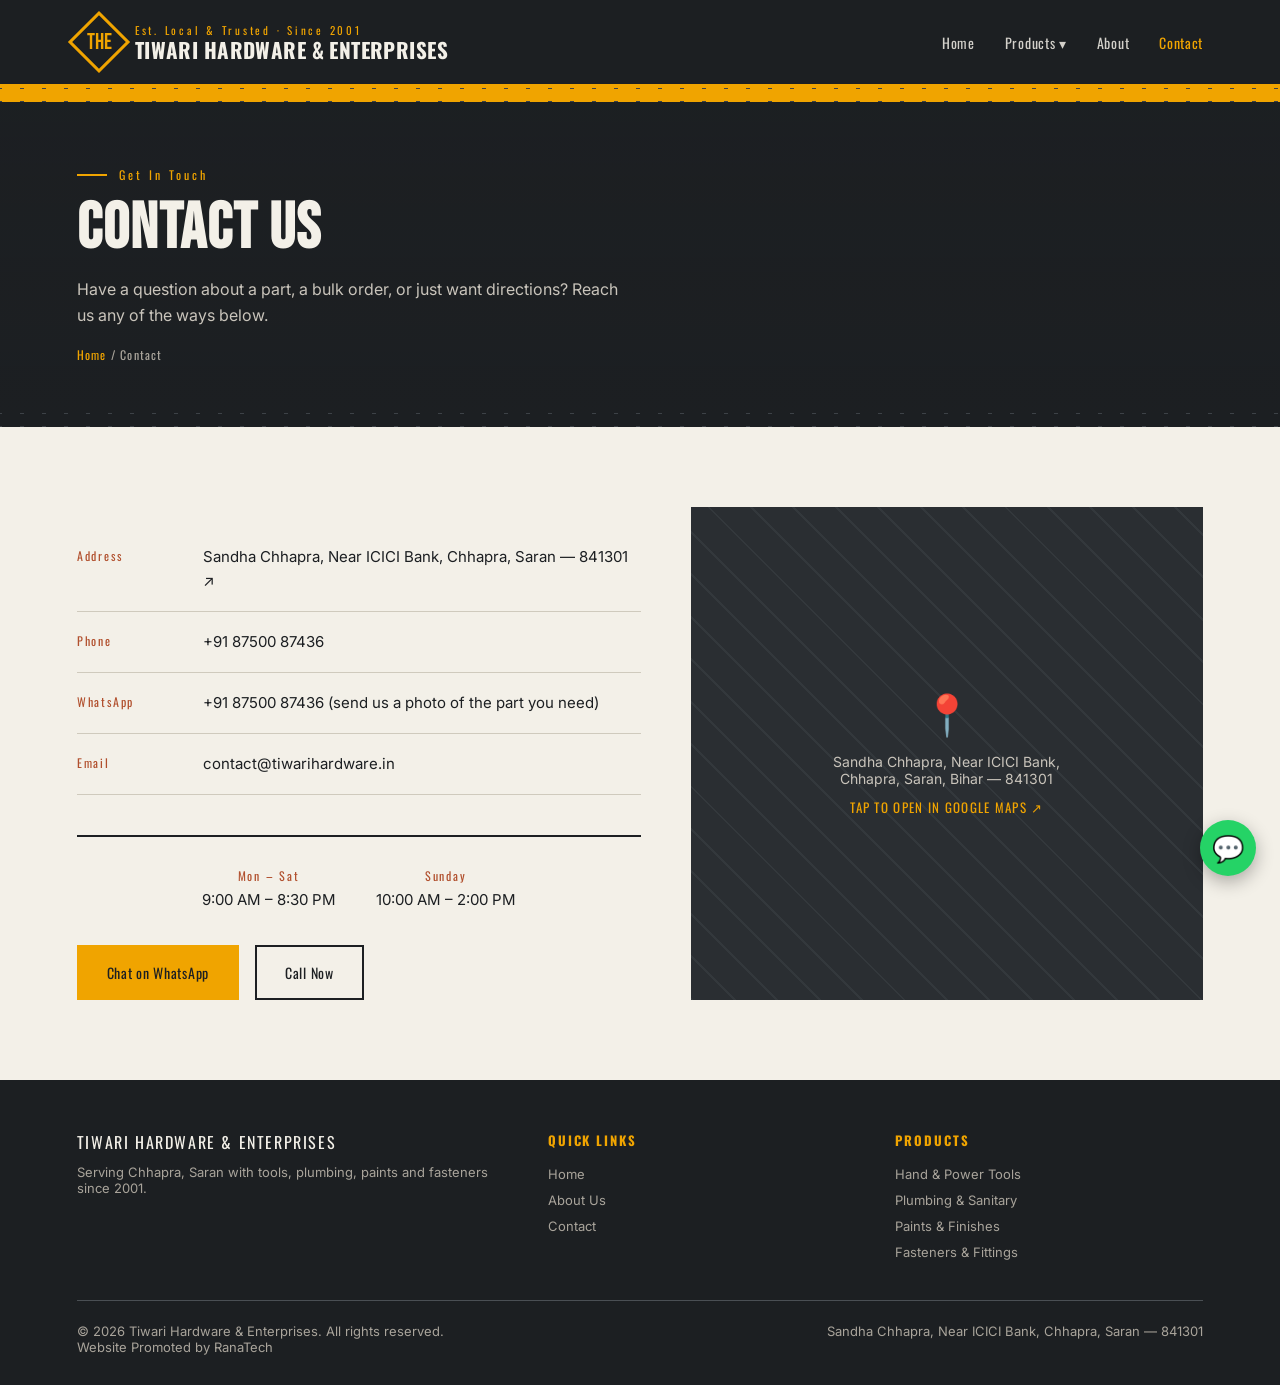
<file: contact.html>
<!DOCTYPE html>
<html lang="en">
<head>
<meta charset="UTF-8">
<meta name="viewport" content="width=device-width, initial-scale=1.0">
<title>Contact Us — Tiwari Hardware & Enterprises</title>
<meta name="description" content="Visit, call or WhatsApp Tiwari Hardware & Enterprises in Sandha Chhapra, Saran, Bihar.">
<link rel="preconnect" href="https://fonts.googleapis.com">
<link href="https://fonts.googleapis.com/css2?family=Bebas+Neue&family=Oswald:wght@400;500;600;700&family=Inter:wght@400;500;600;700&display=swap" rel="stylesheet">
<link rel="stylesheet" href="style.css">
<style>
  .page-hero{
    background-image:
      linear-gradient(180deg, rgba(28,31,34,0.88), rgba(28,31,34,0.97)),
      url('https://images.unsplash.com/photo-1631856954655-966f97d809de?fm=jpg&q=80&w=1800&auto=format&fit=crop');
  }
</style>
</head>
<body>

<header>
  <a href="index.html">
  <div class="brand">
    <div class="brand-mark"><span>THE</span></div>
    <div class="brand-text">
      <div class="kicker">Est. Local &amp; Trusted · Since 2001</div>
      <h1>Tiwari Hardware &amp; Enterprises</h1>
    </div>
  </div>
    </a>
  <nav id="siteNav">
    <ul>
      <li><a href="index.html">Home</a></li>
      <li class="has-dropdown">
        <a href="#" onclick="return false;">Products ▾</a>
        <ul class="dropdown">
          <li><a href="tools.html">Hand &amp; Power Tools</a></li>
          <li><a href="plumbing.html">Plumbing &amp; Sanitary</a></li>
          <li><a href="paints.html">Paints &amp; Finishes</a></li>
          <li><a href="fasteners.html">Fasteners &amp; Fittings</a></li>
        </ul>
      </li>
      <li><a href="about.html">About</a></li>
      <li class="current"><a href="contact.html">Contact</a></li>
    </ul>
  </nav>
  <button class="nav-toggle" id="navToggle" aria-label="Toggle menu">☰</button>
</header>
<div class="peg-strip"></div>

<section class="page-hero">
  <div class="kicker">Get In Touch</div>
  <h1>Contact Us</h1>
  <p>Have a question about a part, a bulk order, or just want directions? Reach us any of the ways below.</p>
  <div class="breadcrumb"><a href="index.html">Home</a> / Contact</div>
</section>
<div class="peg-strip dark"></div>

<section>
  <div class="visit-grid">
    <div>
      <ul class="info-list">
        <li><span class="label">Address</span><span class="val"><a href="https://maps.app.goo.gl/FRSXS6TFd8zvyrVv5" target="_blank" rel="noopener">Sandha Chhapra, Near ICICI Bank, Chhapra, Saran — 841301 ↗</a></span></li>
        <li><span class="label">Phone</span><span class="val"><a href="tel:+918750087436">+91 87500 87436</a></span></li>
        <li><span class="label">WhatsApp</span><span class="val"><a href="https://wa.me/918750087436" target="_blank" rel="noopener">+91 87500 87436</a> (send us a photo of the part you need)</span></li>
        <li><span class="label">Email</span><span class="val">contact@tiwarihardware.in</span></li>
      </ul>
      <div class="hours-strip">
        <div><div class="day">Mon – Sat</div><div class="time">9:00 AM – 8:30 PM</div></div>
        <div><div class="day">Sunday</div><div class="time">10:00 AM – 2:00 PM</div></div>
      </div>
      <div class="hero-cta">
        <a href="https://wa.me/918750087436" target="_blank" class="btn btn-solid">Chat on WhatsApp</a>
        <a href="tel:+918750087436" class="btn btn-outline dark-border">Call Now</a>
      </div>
    </div>
    <a class="map-box" href="https://maps.app.goo.gl/FRSXS6TFd8zvyrVv5" target="_blank" rel="noopener">
      <div>
        <div class="pin">📍</div>
        <p>Sandha Chhapra, Near ICICI Bank, Chhapra, Saran, Bihar — 841301</p>
        <p style="margin-top:10px; color:var(--amber); font-family:'Oswald',sans-serif; letter-spacing:0.1em; font-size:13px;">TAP TO OPEN IN GOOGLE MAPS ↗</p>
      </div>
    </a>
  </div>
</section>

<footer>
  <div class="footer-grid">
    <div>
      <span class="fbrand">TIWARI HARDWARE &amp; ENTERPRISES</span>
      <p>Serving Chhapra, Saran with tools, plumbing, paints and fasteners since 2001.</p>
    </div>
    <div>
      <h4>QUICK LINKS</h4>
      <ul>
        <li><a href="index.html">Home</a></li>
        <li><a href="about.html">About Us</a></li>
        <li><a href="contact.html">Contact</a></li>
      </ul>
    </div>
    <div>
      <h4>PRODUCTS</h4>
      <ul>
        <li><a href="tools.html">Hand &amp; Power Tools</a></li>
        <li><a href="plumbing.html">Plumbing &amp; Sanitary</a></li>
        <li><a href="paints.html">Paints &amp; Finishes</a></li>
        <li><a href="fasteners.html">Fasteners &amp; Fittings</a></li>
      </ul>
    </div>
  </div>
  <div class="footer-bottom">
    <div>© 2026 Tiwari Hardware &amp; Enterprises. All rights reserved.
    <div> Website Promoted by RanaTech </div>
    </div>
    <div>Sandha Chhapra, Near ICICI Bank, Chhapra, Saran — 841301</div>
  </div>
</footer>

<a class="wa-float" href="https://wa.me/918750087436" target="_blank" aria-label="Chat on WhatsApp">💬</a>

<script>
  const toggle = document.getElementById('navToggle');
  const nav = document.getElementById('siteNav');
  toggle.addEventListener('click', () => nav.classList.toggle('open'));
  document.querySelectorAll('.has-dropdown > a').forEach(a => {
    a.addEventListener('click', (e) => {
      if(window.innerWidth <= 900){
        e.preventDefault();
        a.parentElement.classList.toggle('open-mobile');
      }
    });
  });
</script>

</body>
</html>
</file>
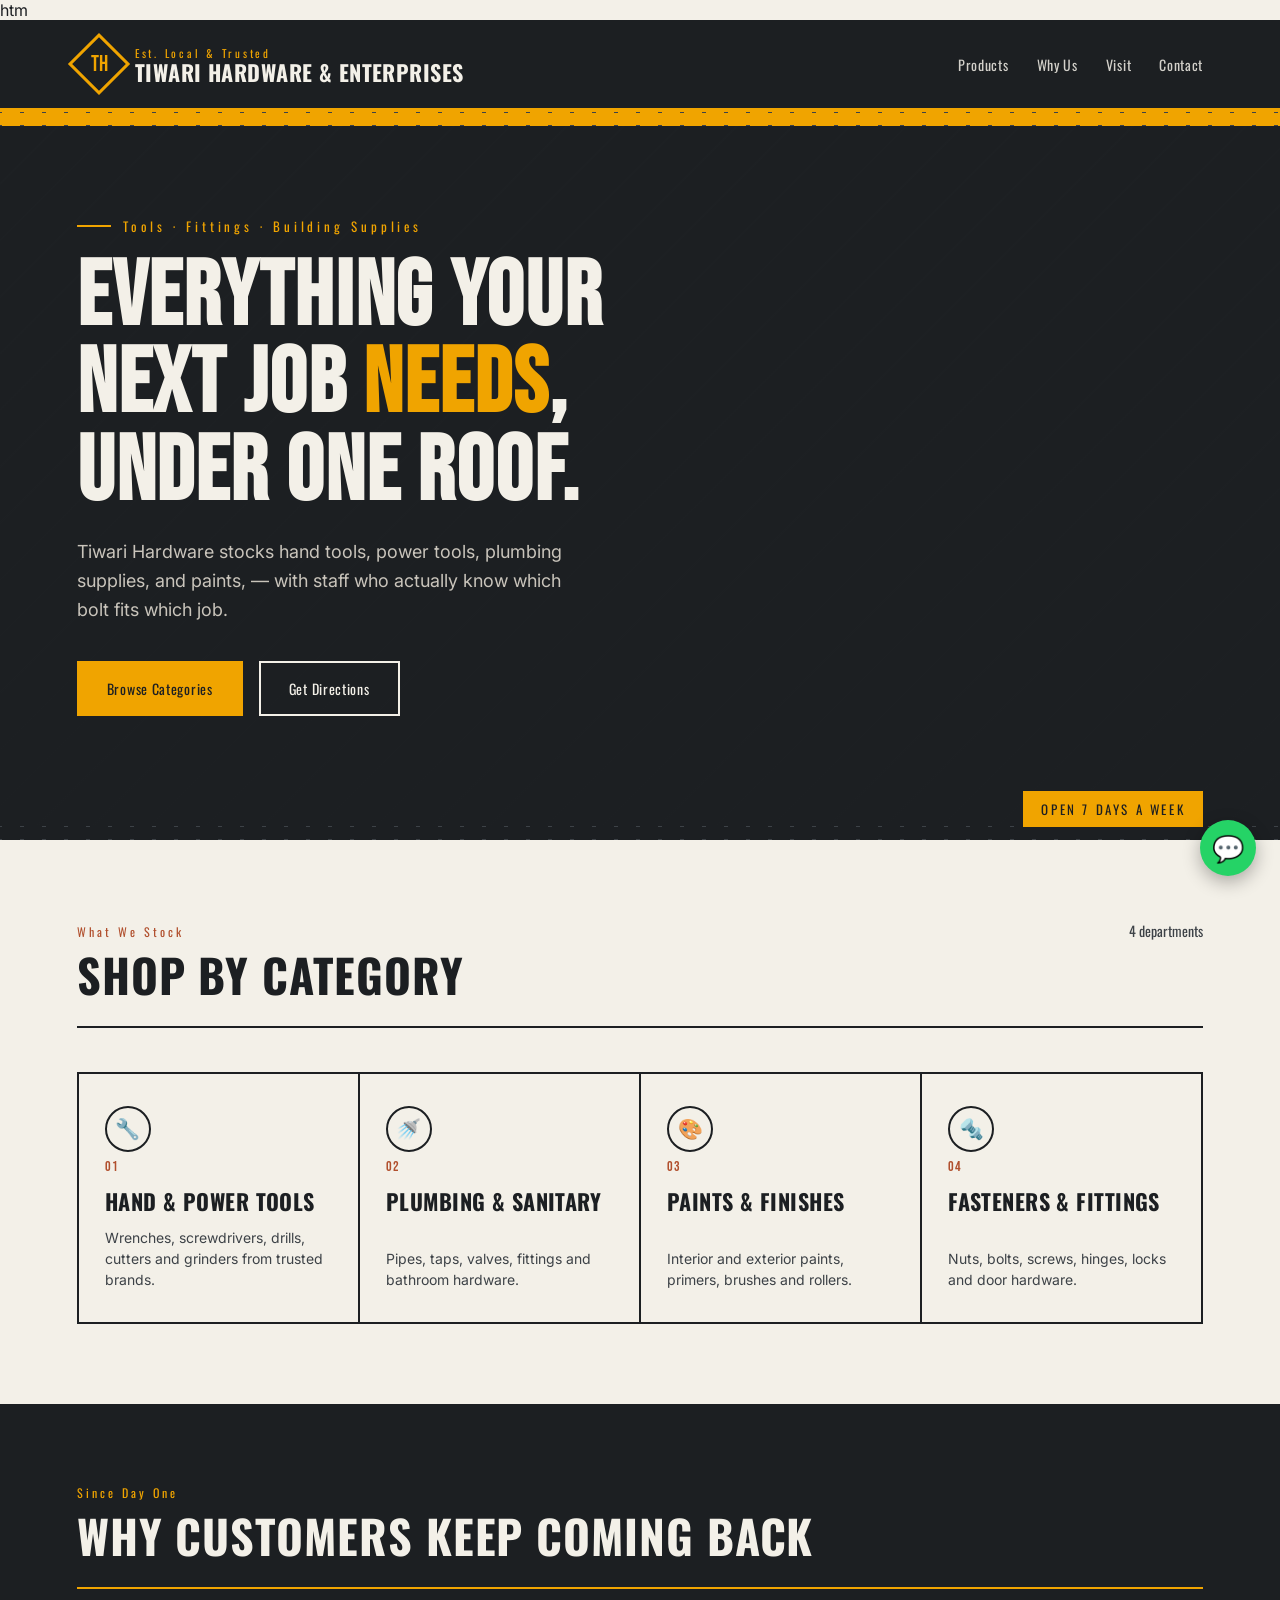
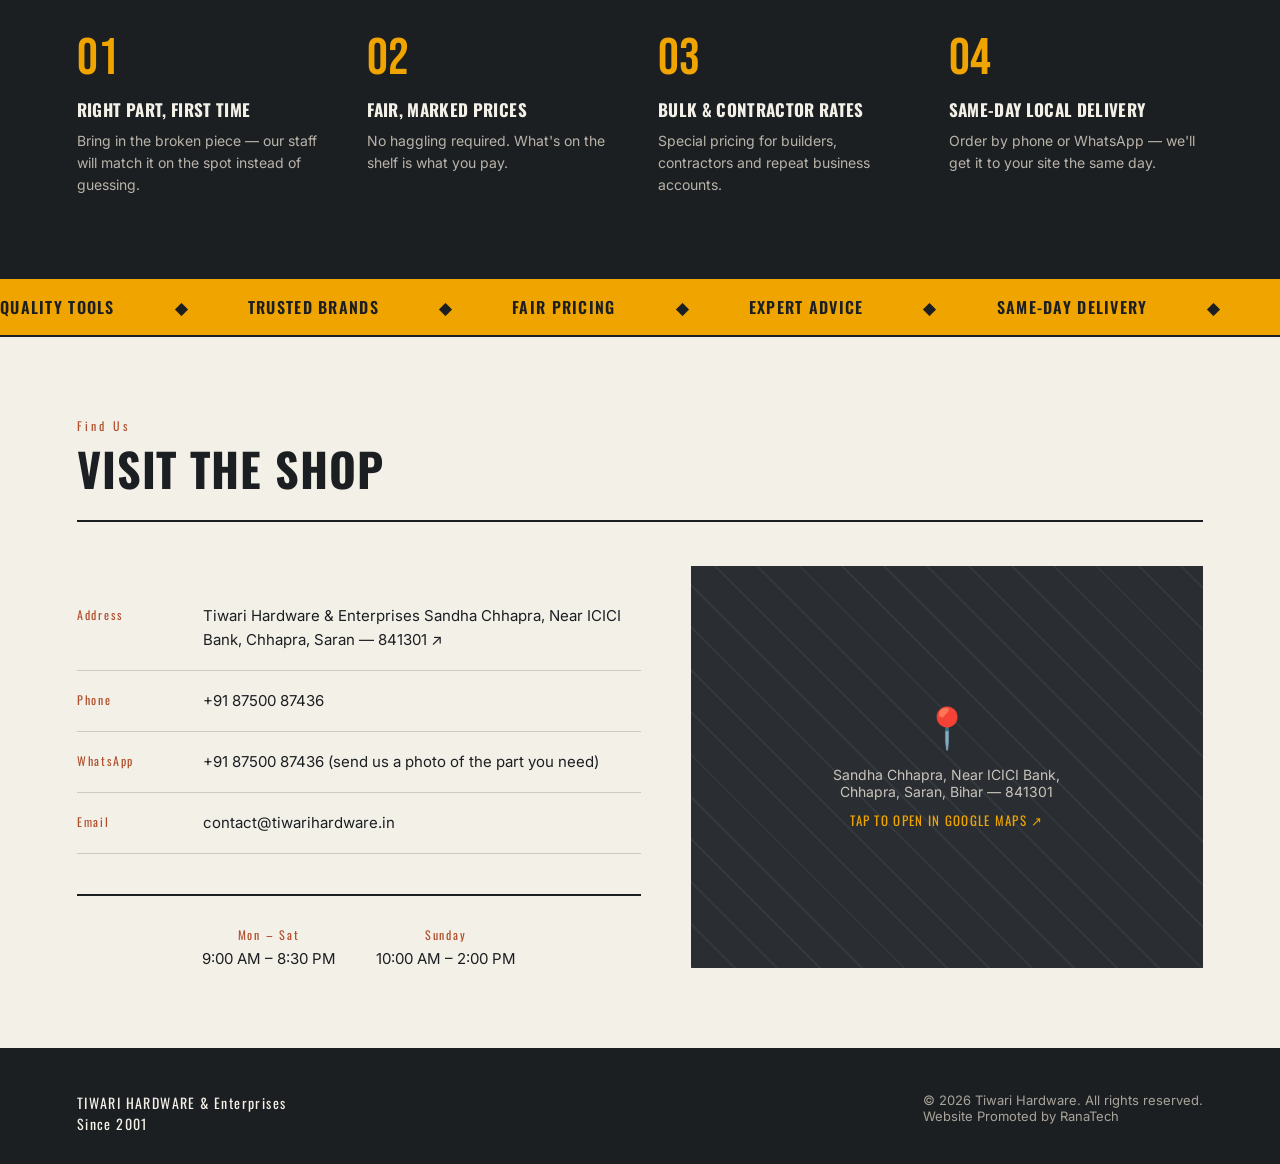
<file: index.html.html>
htm<!DOCTYPE html>
<html lang="en">
<head>
<meta charset="UTF-8">
<meta name="viewport" content="width=device-width, initial-scale=1.0">
<title>Tiwari Hardware & Enterprises — Tools, Fittings &amp; Building Supplies</title>
<meta name="description" content="Tiwari Hardware & Enterprises your neighbourhood hardware store for tools, electrical, plumbing, paint and building supplies.">
<link rel="preconnect" href="https://fonts.googleapis.com">
<link href="https://fonts.googleapis.com/css2?family=Bebas+Neue&family=Oswald:wght@400;500;600;700&family=Inter:wght@400;500;600;700&display=swap" rel="stylesheet">
<style>
  :root{
    --steel-900:#1c1f22;
    --steel-800:#2a2e32;
    --steel-700:#3d4247;
    --concrete:#d8d3c8;
    --paper:#f3f0e8;
    --amber:#f0a400;
    --rust:#b1502e;
    --line:#4a4f54;
  }
  *{box-sizing:border-box; margin:0; padding:0;}
  html{scroll-behavior:smooth;}
  body{
    background:var(--paper);
    color:var(--steel-900);
    font-family:'Inter',sans-serif;
    overflow-x:hidden;
  }
  h1,h2,h3,.display{
    font-family:'Oswald',sans-serif;
    text-transform:uppercase;
    letter-spacing:0.02em;
  }
  a{color:inherit; text-decoration:none;}
  img{max-width:100%;display:block;}

  /* ---- pegboard texture strip used as a signature device ---- */
  .peg-strip{
    height:14px;
    background-image:radial-gradient(var(--steel-700) 2px, transparent 2.2px);
    background-size:22px 14px;
    background-color:var(--amber);
    background-position:11px 7px, 0 0;
  }
  .peg-strip.dark{background-color:var(--steel-900);}

  /* ---- header ---- */
  header{
    background:var(--steel-900);
    color:var(--paper);
    padding:22px 6%;
    display:flex;
    align-items:center;
    justify-content:space-between;
    position:sticky;
    top:0;
    z-index:50;
    border-bottom:4px solid var(--amber);
  }
  .brand{
    display:flex;
    align-items:center;
    gap:14px;
  }
  .brand-mark{
    width:44px;height:44px;
    border:3px solid var(--amber);
    display:flex;align-items:center;justify-content:center;
    font-family:'Bebas Neue',sans-serif;
    font-size:22px;
    color:var(--amber);
    transform:rotate(45deg);
    flex-shrink:0;
  }
  .brand-mark span{transform:rotate(-45deg);}
  .brand-text .kicker{
    font-size:11px;
    letter-spacing:0.25em;
    color:var(--amber);
    font-family:'Oswald',sans-serif;
  }
  .brand-text h1{font-size:22px; line-height:1;}
  nav{display:flex; gap:28px; font-family:'Oswald',sans-serif; font-size:14px; letter-spacing:0.05em;}
  nav a{opacity:0.85; transition:opacity .2s, color .2s;}
  nav a:hover{opacity:1; color:var(--amber);}
  .nav-toggle{display:none; background:none; border:none; color:var(--paper); font-size:26px; cursor:pointer;}

  /* ---- hero ---- */
  .hero{
    position:relative;
    background:var(--steel-900);
    color:var(--paper);
    padding:90px 6% 110px;
    background-image:
      linear-gradient(180deg, rgba(28,31,34,0.85), rgba(28,31,34,0.97)),
      repeating-linear-gradient(135deg, #23272a 0px, #23272a 2px, #1c1f22 2px, #1c1f22 40px);
  }
  .hero-inner{max-width:760px;}
  .hero .kicker{
    color:var(--amber);
    font-family:'Oswald',sans-serif;
    letter-spacing:0.3em;
    font-size:13px;
    margin-bottom:18px;
    display:flex;
    align-items:center;
    gap:12px;
  }
  .hero .kicker::before{content:"";width:34px;height:2px;background:var(--amber);display:inline-block;}
  .hero h1{
    font-family:'Bebas Neue',sans-serif;
    font-size:clamp(48px,9vw,92px);
    line-height:0.95;
    color:var(--paper);
  }
  .hero h1 em{font-style:normal; color:var(--amber);}
  .hero p.lede{
    margin-top:22px;
    font-size:18px;
    line-height:1.6;
    color:#c9c4bb;
    max-width:520px;
  }
  .hero-cta{
    margin-top:36px;
    display:flex;
    gap:16px;
    flex-wrap:wrap;
  }
  .btn{
    font-family:'Oswald',sans-serif;
    letter-spacing:0.05em;
    font-size:14px;
    padding:15px 28px;
    display:inline-flex;
    align-items:center;
    gap:10px;
    border:2px solid transparent;
    transition:transform .15s ease, background .2s ease, color .2s ease;
    cursor:pointer;
  }
  .btn:hover{transform:translateY(-2px);}
  .btn-solid{background:var(--amber); color:var(--steel-900);}
  .btn-solid:hover{background:#ffb821;}
  .btn-outline{border-color:var(--paper); color:var(--paper);}
  .btn-outline:hover{background:var(--paper); color:var(--steel-900);}

  .hero-tape{
    position:absolute;
    right:6%;
    bottom:-1px;
    font-family:'Oswald',sans-serif;
    font-size:13px;
    letter-spacing:0.2em;
    color:var(--steel-900);
    background:var(--amber);
    padding:8px 18px;
    display:none;
  }
  @media(min-width:900px){.hero-tape{display:block;}}

  /* ---- section shell ---- */
  section{padding:80px 6%;}
  .section-head{
    display:flex;
    align-items:baseline;
    justify-content:space-between;
    flex-wrap:wrap;
    gap:14px;
    margin-bottom:44px;
    border-bottom:2px solid var(--steel-900);
    padding-bottom:18px;
  }
  .section-head .kicker{
    font-family:'Oswald',sans-serif;
    font-size:12px;
    letter-spacing:0.25em;
    color:var(--rust);
  }
  .section-head h2{font-size:clamp(30px,4vw,46px);}
  .section-head .count{font-family:'Oswald',sans-serif; font-size:14px; color:var(--steel-700);}

  /* ---- categories / grid as pegboard ---- */
  .categories{background:var(--paper);}
  .grid{
    display:grid;
    grid-template-columns:repeat(auto-fit,minmax(230px,1fr));
    gap:2px;
    background:var(--steel-900);
    border:2px solid var(--steel-900);
  }
  .cat-card{
    background:var(--paper);
    padding:32px 26px;
    min-height:190px;
    display:flex;
    flex-direction:column;
    justify-content:space-between;
    transition:background .2s ease;
    position:relative;
  }
  .cat-card:hover{background:#eae5d8;}
  .cat-num{
    font-family:'Bebas Neue',sans-serif;
    font-size:14px;
    color:var(--rust);
    letter-spacing:0.1em;
  }
  .cat-card h3{font-size:22px; margin-top:10px;}
  .cat-card p{font-size:14px; color:var(--steel-700); margin-top:10px; line-height:1.5;}
  .cat-icon{
    width:46px;height:46px;
    border:2px solid var(--steel-900);
    border-radius:50%;
    display:flex;align-items:center;justify-content:center;
    font-size:20px;
    margin-bottom:6px;
  }

  /* ---- why us ---- */
  .why{background:var(--steel-900); color:var(--paper);}
  .why .section-head{border-color:var(--amber);}
  .why .section-head h2{color:var(--paper);}
  .why .section-head .kicker{color:var(--amber);}
  .why-grid{
    display:grid;
    grid-template-columns:repeat(auto-fit,minmax(240px,1fr));
    gap:36px;
  }
  .why-item .big{
    font-family:'Bebas Neue',sans-serif;
    font-size:52px;
    color:var(--amber);
    line-height:1;
  }
  .why-item h3{font-size:17px; margin-top:12px;}
  .why-item p{font-size:14px; color:#b9b4aa; margin-top:8px; line-height:1.6;}

  /* ---- brands ticker ---- */
  .ticker-wrap{
    background:var(--amber);
    overflow:hidden;
    padding:16px 0;
    border-top:2px solid var(--steel-900);
    border-bottom:2px solid var(--steel-900);
  }
  .ticker{
    display:flex;
    gap:60px;
    white-space:nowrap;
    animation:scroll 22s linear infinite;
    font-family:'Oswald',sans-serif;
    font-weight:600;
    font-size:16px;
    letter-spacing:0.08em;
    color:var(--steel-900);
  }
  @keyframes scroll{from{transform:translateX(0);}to{transform:translateX(-50%);}}

  /* ---- visit / contact ---- */
  .visit{background:var(--paper);}
  .visit-grid{
    display:grid;
    grid-template-columns:1.1fr 1fr;
    gap:50px;
  }
  @media(max-width:800px){.visit-grid{grid-template-columns:1fr;}}
  .info-list{list-style:none; margin-top:20px;}
  .info-list li{
    display:flex;
    gap:16px;
    padding:18px 0;
    border-bottom:1px solid #cfcabd;
  }
  .info-list .label{
    font-family:'Oswald',sans-serif;
    font-size:12px;
    letter-spacing:0.15em;
    color:var(--rust);
    width:110px;
    flex-shrink:0;
    padding-top:2px;
  }
  .info-list .val{font-size:15px; line-height:1.6;}
  .map-box{
    background:var(--steel-800);
    color:var(--paper);
    min-height:340px;
    display:flex;
    align-items:center;
    justify-content:center;
    text-align:center;
    padding:30px;
    position:relative;
    background-image:repeating-linear-gradient(45deg, #33383c 0 2px, transparent 2px 30px);
  }
  .map-box .pin{
    font-size:40px;
    color:var(--amber);
  }
  .map-box p{margin-top:14px; font-size:14px; color:#c9c4bb; max-width:280px;}
  .map-box{cursor:pointer; transition:background .2s ease;}
  .map-box:hover{background-color:#3d4247;}
  .info-list .val a{border-bottom:1px solid transparent; transition:border-color .2s ease, color .2s ease;}
  .info-list .val a:hover{border-bottom-color:var(--rust); color:var(--rust);}

  /* ---- hours strip ---- */
  .hours-strip{
    display:flex;
    justify-content:center;
    gap:40px;
    flex-wrap:wrap;
    margin-top:40px;
    padding-top:30px;
    border-top:2px solid var(--steel-900);
  }
  .hours-strip div{text-align:center;}
  .hours-strip .day{font-family:'Oswald',sans-serif; font-size:12px; letter-spacing:0.15em; color:var(--rust);}
  .hours-strip .time{font-size:15px; margin-top:6px;}

  /* ---- footer ---- */
  footer{
    background:var(--steel-900);
    color:#a9a49b;
    padding:44px 6% 30px;
    font-size:13px;
    display:flex;
    justify-content:space-between;
    flex-wrap:wrap;
    gap:16px;
  }
  footer .fbrand{color:var(--paper); font-family:'Oswald',sans-serif; letter-spacing:0.1em; font-size:14px;}

  /* ---- whatsapp float ---- */
  .wa-float{
    position:fixed;
    bottom:24px;
    right:24px;
    background:#25D366;
    color:#fff;
    width:56px;height:56px;
    border-radius:50%;
    display:flex;
    align-items:center;
    justify-content:center;
    font-size:26px;
    box-shadow:0 6px 18px rgba(0,0,0,0.3);
    z-index:60;
    transition:transform .2s ease;
  }
  .wa-float:hover{transform:scale(1.08);}

  @media(max-width:820px){
    nav{
      position:fixed; top:78px; left:0; right:0;
      background:var(--steel-900);
      flex-direction:column;
      padding:20px 6%;
      gap:0;
      transform:translateY(-130%);
      transition:transform .25s ease;
      border-bottom:4px solid var(--amber);
    }
    nav.open{transform:translateY(0);}
    nav a{padding:14px 0; border-bottom:1px solid var(--line);}
    .nav-toggle{display:block;}
  }
</style>
</head>
<body>

<header>
  <div class="brand">
    <div class="brand-mark"><span>TH</span></div>
    <div class="brand-text">
      <div class="kicker">Est. Local &amp; Trusted</div>
      <h1>Tiwari Hardware & Enterprises</h1>
    </div>
  </div>
  <nav id="siteNav">
    <a href="#categories">Products</a>
    <a href="#why">Why Us</a>
    <a href="#visit">Visit</a>
    <a href="#contact">Contact</a>
  </nav>
  <button class="nav-toggle" id="navToggle" aria-label="Toggle menu">☰</button>
</header>
<div class="peg-strip"></div>

<section class="hero">
  <div class="hero-inner">
    <div class="kicker">Tools · Fittings · Building Supplies</div>
    <h1>Everything your<br>next job <em>needs</em>,<br>under one roof.</h1>
    <p class="lede">Tiwari Hardware stocks hand tools, power tools, plumbing supplies, and paints, — with staff who actually know which bolt fits which job.</p>
    <div class="hero-cta">
      <a href="#categories" class="btn btn-solid">Browse Categories</a>
      <a href="#contact" class="btn btn-outline">Get Directions</a>
    </div>
  </div>
  <div class="hero-tape">OPEN 7 DAYS A WEEK</div>
</section>
<div class="peg-strip dark"></div>

<section class="categories" id="categories">
  <div class="section-head">
    <div>
      <div class="kicker">What We Stock</div>
      <h2>Shop by category</h2>
    </div>
    <div class="count">4 departments</div>
  </div>
  <div class="grid">
    <div class="cat-card">
      <div><div class="cat-icon">🔧</div><div class="cat-num">01</div><h3>Hand &amp; Power Tools</h3></div>
      <p>Wrenches, screwdrivers, drills, cutters and grinders from trusted brands.</p>
    </div>
    <div class="cat-card">
      <div><div class="cat-icon">🚿</div><div class="cat-num">02</div><h3>Plumbing &amp; Sanitary</h3></div>
      <p>Pipes, taps, valves, fittings and bathroom hardware.</p>
    </div>
    <div class="cat-card">
      <div><div class="cat-icon">🎨</div><div class="cat-num">03</div><h3>Paints &amp; Finishes</h3></div>
      <p>Interior and exterior paints, primers, brushes and rollers.</p>
    </div>
    <div class="cat-card">
      <div><div class="cat-icon">🔩</div><div class="cat-num">04</div><h3>Fasteners &amp; Fittings</h3></div>
      <p>Nuts, bolts, screws, hinges, locks and door hardware.</p>
    </div>
  </div>
</section>

<section class="why" id="why">
  <div class="section-head">
    <div>
      <div class="kicker">Since Day One</div>
      <h2>Why customers keep coming back</h2>
    </div>
  </div>
  <div class="why-grid">
    <div class="why-item">
      <div class="big">01</div>
      <h3>Right part, first time</h3>
      <p>Bring in the broken piece — our staff will match it on the spot instead of guessing.</p>
    </div>
    <div class="why-item">
      <div class="big">02</div>
      <h3>Fair, marked prices</h3>
      <p>No haggling required. What's on the shelf is what you pay.</p>
    </div>
    <div class="why-item">
      <div class="big">03</div>
      <h3>Bulk &amp; contractor rates</h3>
      <p>Special pricing for builders, contractors and repeat business accounts.</p>
    </div>
    <div class="why-item">
      <div class="big">04</div>
      <h3>Same-day local delivery</h3>
      <p>Order by phone or WhatsApp — we'll get it to your site the same day.</p>
    </div>
  </div>
</section>

<div class="ticker-wrap">
  <div class="ticker">
    <span>QUALITY TOOLS</span><span>◆</span><span>TRUSTED BRANDS</span><span>◆</span><span>FAIR PRICING</span><span>◆</span><span>EXPERT ADVICE</span><span>◆</span><span>SAME-DAY DELIVERY</span><span>◆</span>
    <span>QUALITY TOOLS</span><span>◆</span><span>TRUSTED BRANDS</span><span>◆</span><span>FAIR PRICING</span><span>◆</span><span>EXPERT ADVICE</span><span>◆</span><span>SAME-DAY DELIVERY</span><span>◆</span>
  </div>
</div>

<section class="visit" id="visit">
  <div class="section-head">
    <div>
      <div class="kicker">Find Us</div>
      <h2>Visit the shop</h2>
    </div>
  </div>
  <div class="visit-grid">
    <div>
      <ul class="info-list" id="contact">
        <li><span class="label">Address</span><span class="val"><a href="https://maps.app.goo.gl/FRSXS6TFd8zvyrVv5" target="_blank" rel="noopener" class="map-link">Tiwari Hardware & Enterprises Sandha Chhapra, Near ICICI Bank, Chhapra, Saran — 841301 ↗</a></span></li>
        <li><span class="label">Phone</span><span class="val"><a href="tel:+918750087436">+91 87500 87436</a></span></li>
        <li><span class="label">WhatsApp</span><span class="val"><a href="https://wa.me/918750087436" target="_blank" rel="noopener">+91 87500 87436</a> (send us a photo of the part you need)</span></li>
        <li><span class="label">Email</span><span class="val">contact@tiwarihardware.in</span></li>
      </ul>
      <div class="hours-strip">
        <div><div class="day">Mon – Sat</div><div class="time">9:00 AM – 8:30 PM</div></div>
        <div><div class="day">Sunday</div><div class="time">10:00 AM – 2:00 PM</div></div>
      </div>
    </div>
    <a class="map-box" href="https://maps.app.goo.gl/FRSXS6TFd8zvyrVv5" target="_blank" rel="noopener">
      <div>
        <div class="pin">📍</div>
        <p>Sandha Chhapra, Near ICICI Bank, Chhapra, Saran, Bihar — 841301</p>
        <p style="margin-top:10px; color:var(--amber); font-family:'Oswald',sans-serif; letter-spacing:0.1em; font-size:13px;">TAP TO OPEN IN GOOGLE MAPS ↗</p>
      </div>
    </a>
  </div>
</section>

<footer>
  <div class="fbrand">TIWARI HARDWARE & Enterprises
    <div> Since 2001</div>
  </div>
  <div>© 2026 Tiwari Hardware. All rights reserved.
    <div>Website Promoted by RanaTech</div>
  </div>
</footer>

<a class="wa-float" href="https://wa.me/918750087436" target="_blank" aria-label="Chat on WhatsApp">💬</a>

<script>
  const toggle = document.getElementById('navToggle');
  const nav = document.getElementById('siteNav');
  toggle.addEventListener('click', () => nav.classList.toggle('open'));
  document.querySelectorAll('nav a').forEach(a => a.addEventListener('click', () => nav.classList.remove('open')));
</script>

</body>
</html>
</file>
<file: style.css>
/* ============ Tiwari Hardware & Enterprises — shared site styles ============ */
:root{
  --steel-900:#1c1f22;
  --steel-800:#2a2e32;
  --steel-700:#3d4247;
  --paper:#f3f0e8;
  --amber:#f0a400;
  --rust:#b1502e;
  --line:#4a4f54;
}
*{box-sizing:border-box; margin:0; padding:0;}
html{scroll-behavior:smooth;}
body{
  background:var(--paper);
  color:var(--steel-900);
  font-family:'Inter',sans-serif;
  overflow-x:hidden;
}
h1,h2,h3,.display{
  font-family:'Oswald',sans-serif;
  text-transform:uppercase;
  letter-spacing:0.02em;
}
a{color:inherit; text-decoration:none;}
img{max-width:100%;display:block;}
ul{list-style:none;}

.peg-strip{
  height:14px;
  background-image:radial-gradient(var(--steel-700) 2px, transparent 2.2px);
  background-size:22px 14px;
  background-color:var(--amber);
  background-position:11px 7px, 0 0;
}
.peg-strip.dark{background-color:var(--steel-900);}

/* ---- header / nav ---- */
header{
  background:var(--steel-900);
  color:var(--paper);
  padding:20px 6%;
  display:flex;
  align-items:center;
  justify-content:space-between;
  position:sticky;
  top:0;
  z-index:100;
  border-bottom:4px solid var(--amber);
}
.brand{display:flex; align-items:center; gap:14px;}
.brand-mark{
  width:44px;height:44px;
  border:3px solid var(--amber);
  display:flex;align-items:center;justify-content:center;
  font-family:'Bebas Neue',sans-serif;
  font-size:22px;
  color:var(--amber);
  transform:rotate(45deg);
  flex-shrink:0;
}
.brand-mark span{transform:rotate(-45deg);}
.brand-text .kicker{
  font-size:11px;
  letter-spacing:0.25em;
  color:var(--amber);
  font-family:'Oswald',sans-serif;
}
.brand-text h1{font-size:21px; line-height:1.15;}

nav{display:flex; align-items:center; gap:30px; font-family:'Oswald',sans-serif; font-size:14px; letter-spacing:0.05em;}
nav > ul{display:flex; gap:30px;}
nav a{opacity:0.85; transition:opacity .2s, color .2s; display:block;}
nav a:hover{opacity:1; color:var(--amber);}
nav li.current > a{opacity:1; color:var(--amber);}

.has-dropdown{position:relative;}
.dropdown{
  position:absolute;
  top:100%;
  left:50%;
  transform:translateX(-50%) translateY(6px);
  background:var(--steel-800);
  border:2px solid var(--amber);
  min-width:220px;
  padding:10px 0;
  opacity:0;
  visibility:hidden;
  transition:opacity .2s ease, transform .2s ease;
}
.has-dropdown:hover .dropdown,
.has-dropdown:focus-within .dropdown{
  opacity:1;
  visibility:visible;
  transform:translateX(-50%) translateY(0);
}
.dropdown li a{padding:11px 22px; opacity:0.9; font-size:13px;}
.dropdown li a:hover{background:var(--steel-900); opacity:1;}

.nav-toggle{display:none; background:none; border:none; color:var(--paper); font-size:26px; cursor:pointer;}

@media(max-width:900px){
  nav{
    position:fixed; top:76px; left:0; right:0; bottom:0;
    background:var(--steel-900);
    flex-direction:column;
    align-items:stretch;
    padding:10px 6% 30px;
    gap:0;
    transform:translateX(-100%);
    transition:transform .25s ease;
    overflow-y:auto;
  }
  nav.open{transform:translateX(0);}
  nav > ul{flex-direction:column; gap:0;}
  nav > ul > li{border-bottom:1px solid var(--line);}
  nav a{padding:16px 0;}
  .dropdown{
    position:static; transform:none; opacity:1; visibility:visible;
    background:none; border:none; padding:0 0 6px 16px; display:none;
  }
  .has-dropdown.open-mobile .dropdown{display:block;}
  .dropdown li a{padding:12px 0; font-size:13px; color:#c9c4bb;}
  .nav-toggle{display:block;}
}

/* ---- page hero (used on every inner page) ---- */
.page-hero{
  background:var(--steel-900);
  color:var(--paper);
  padding:64px 6% 50px;
  background-size:cover;
  background-position:center;
}
.page-hero .kicker{
  color:var(--amber);
  font-family:'Oswald',sans-serif;
  letter-spacing:0.25em;
  font-size:12px;
  margin-bottom:14px;
  display:flex; align-items:center; gap:12px;
}
.page-hero .kicker::before{content:""; width:30px; height:2px; background:var(--amber); display:inline-block;}
.page-hero h1{font-family:'Bebas Neue',sans-serif; font-size:clamp(38px,6vw,64px); line-height:1;}
.page-hero p{margin-top:16px; font-size:16px; color:#c9c4bb; max-width:560px; line-height:1.6;}
.breadcrumb{margin-top:18px; font-size:12px; font-family:'Oswald',sans-serif; letter-spacing:0.1em; color:#a9a49b;}
.breadcrumb a{color:var(--amber);}
.breadcrumb a:hover{text-decoration:underline;}

/* ---- home hero ---- */
.home-hero{
  position:relative;
  background:var(--steel-900);
  color:var(--paper);
  padding:90px 6% 110px;
  background-size:cover;
  background-position:center;
}
.home-hero-inner{max-width:760px;}
.home-hero .kicker{
  color:var(--amber); font-family:'Oswald',sans-serif; letter-spacing:0.3em; font-size:13px;
  margin-bottom:18px; display:flex; align-items:center; gap:12px;
}
.home-hero .kicker::before{content:""; width:34px; height:2px; background:var(--amber); display:inline-block;}
.home-hero h1{font-family:'Bebas Neue',sans-serif; font-size:clamp(48px,9vw,92px); line-height:0.95;}
.home-hero h1 em{font-style:normal; color:var(--amber);}
.home-hero p.lede{margin-top:22px; font-size:18px; line-height:1.6; color:#c9c4bb; max-width:520px;}
.hero-tape{
  position:absolute; right:6%; bottom:-1px;
  font-family:'Oswald',sans-serif; font-size:13px; letter-spacing:0.2em;
  color:var(--steel-900); background:var(--amber); padding:8px 18px; display:none;
}
@media(min-width:900px){.hero-tape{display:block;}}

/* ---- buttons ---- */
.hero-cta{margin-top:36px; display:flex; gap:16px; flex-wrap:wrap;}
.btn{
  font-family:'Oswald',sans-serif; letter-spacing:0.05em; font-size:14px;
  padding:15px 28px; display:inline-flex; align-items:center; gap:10px;
  border:2px solid transparent; transition:transform .15s ease, background .2s ease, color .2s ease;
  cursor:pointer;
}
.btn:hover{transform:translateY(-2px);}
.btn-solid{background:var(--amber); color:var(--steel-900);}
.btn-solid:hover{background:#ffb821;}
.btn-outline{border-color:var(--paper); color:var(--paper);}
.btn-outline:hover{background:var(--paper); color:var(--steel-900);}
.btn-outline.dark-border{border-color:var(--steel-900); color:var(--steel-900);}
.btn-outline.dark-border:hover{background:var(--steel-900); color:var(--paper);}

/* ---- section shell ---- */
section{padding:80px 6%;}
.section-head{
  display:flex; align-items:baseline; justify-content:space-between; flex-wrap:wrap; gap:14px;
  margin-bottom:44px; border-bottom:2px solid var(--steel-900); padding-bottom:18px;
}
.section-head .kicker{font-family:'Oswald',sans-serif; font-size:12px; letter-spacing:0.25em; color:var(--rust);}
.section-head h2{font-size:clamp(28px,4vw,44px);}
.section-head .count{font-family:'Oswald',sans-serif; font-size:14px; color:var(--steel-700);}

/* ---- category / product grid ---- */
.grid{display:grid; grid-template-columns:repeat(auto-fit,minmax(230px,1fr)); gap:2px; background:var(--steel-900); border:2px solid var(--steel-900);}
.cat-card{background:var(--paper); display:flex; flex-direction:column; transition:background .2s ease; overflow:hidden;}
.cat-card:hover{background:#eae5d8;}
.cat-photo{height:150px; overflow:hidden; position:relative;}
.cat-photo img{width:100%; height:100%; object-fit:cover; transition:transform .5s ease;}
.cat-card:hover .cat-photo img{transform:scale(1.08);}
.cat-body{padding:24px 26px 30px; flex:1; display:flex; flex-direction:column; justify-content:space-between;}
.cat-num{font-family:'Bebas Neue',sans-serif; font-size:14px; color:var(--rust); letter-spacing:0.1em;}
.cat-card h3{font-size:22px; margin-top:10px;}
.cat-card p{font-size:14px; color:var(--steel-700); margin-top:10px; line-height:1.5;}
.cat-card .btn{margin-top:18px;}

/* product cards */
.product-grid{display:grid; grid-template-columns:repeat(auto-fit,minmax(230px,1fr)); gap:26px;}
.product-card{background:#fff; border:1px solid #d8d3c8; transition:transform .2s ease, box-shadow .2s ease;}
.product-card:hover{transform:translateY(-4px); box-shadow:0 14px 26px rgba(28,31,34,0.12);}
.product-photo{height:190px; overflow:hidden;}
.product-photo img{width:100%; height:100%; object-fit:cover; transition:transform .5s ease;}
.product-card:hover .product-photo img{transform:scale(1.07);}
.product-info{padding:20px 22px 24px;}
.product-info .tag{font-family:'Oswald',sans-serif; font-size:11px; letter-spacing:0.15em; color:var(--rust);}
.product-info h3{font-size:18px; margin-top:8px;}
.product-info p{font-size:13.5px; color:var(--steel-700); margin-top:8px; line-height:1.5;}
.product-info .row{display:flex; justify-content:space-between; align-items:center; margin-top:16px;}
.product-info .price{font-family:'Oswald',sans-serif; font-size:15px; color:var(--steel-900);}
.product-info .enquire{font-family:'Oswald',sans-serif; font-size:12px; letter-spacing:0.08em; color:var(--rust); border-bottom:1px solid var(--rust);}
.product-info .enquire:hover{color:var(--steel-900); border-color:var(--steel-900);}

/* ---- why us ---- */
.why{background:var(--steel-900); color:var(--paper);}
.why .section-head{border-color:var(--amber);}
.why .section-head h2{color:var(--paper);}
.why .section-head .kicker{color:var(--amber);}
.why-grid{display:grid; grid-template-columns:repeat(auto-fit,minmax(240px,1fr)); gap:36px;}
.why-item .big{font-family:'Bebas Neue',sans-serif; font-size:52px; color:var(--amber); line-height:1;}
.why-item h3{font-size:17px; margin-top:12px;}
.why-item p{font-size:14px; color:#b9b4aa; margin-top:8px; line-height:1.6;}

/* ---- ticker ---- */
.ticker-wrap{background:var(--amber); overflow:hidden; padding:16px 0; border-top:2px solid var(--steel-900); border-bottom:2px solid var(--steel-900);}
.ticker{
  display:flex; gap:60px; white-space:nowrap; animation:scroll 22s linear infinite;
  font-family:'Oswald',sans-serif; font-weight:600; font-size:16px; letter-spacing:0.08em; color:var(--steel-900);
}
@keyframes scroll{from{transform:translateX(0);}to{transform:translateX(-50%);}}

/* ---- gallery ---- */
.gallery-grid{display:grid; grid-template-columns:1.3fr 1fr 1fr; grid-template-rows:repeat(2,160px); gap:6px;}
.gallery-grid a{display:block; overflow:hidden; position:relative;}
.gallery-grid img{width:100%; height:100%; object-fit:cover; transition:transform .5s ease;}
.gallery-grid a:hover img{transform:scale(1.06);}
.gallery-grid a:first-child{grid-row:1 / 3;}
@media(max-width:700px){
  .gallery-grid{grid-template-columns:1fr 1fr; grid-template-rows:repeat(3,140px);}
  .gallery-grid a:first-child{grid-column:1 / 3; grid-row:1;}
}

/* ---- visit / contact ---- */
.visit-grid{display:grid; grid-template-columns:1.1fr 1fr; gap:50px;}
@media(max-width:800px){.visit-grid{grid-template-columns:1fr;}}
.info-list{margin-top:20px;}
.info-list li{display:flex; gap:16px; padding:18px 0; border-bottom:1px solid #cfcabd;}
.info-list .label{font-family:'Oswald',sans-serif; font-size:12px; letter-spacing:0.15em; color:var(--rust); width:110px; flex-shrink:0; padding-top:2px;}
.info-list .val{font-size:15px; line-height:1.6;}
.info-list .val a{border-bottom:1px solid transparent; transition:border-color .2s ease, color .2s ease;}
.info-list .val a:hover{border-bottom-color:var(--rust); color:var(--rust);}
.map-box{
  background:var(--steel-800); color:var(--paper); min-height:340px; display:flex; align-items:center; justify-content:center;
  text-align:center; padding:30px; cursor:pointer; transition:background .2s ease;
  background-image:repeating-linear-gradient(45deg, #33383c 0 2px, transparent 2px 30px);
}
.map-box:hover{background-color:#3d4247;}
.map-box .pin{font-size:40px; color:var(--amber);}
.map-box p{margin-top:14px; font-size:14px; color:#c9c4bb; max-width:280px;}

.hours-strip{display:flex; justify-content:center; gap:40px; flex-wrap:wrap; margin-top:40px; padding-top:30px; border-top:2px solid var(--steel-900);}
.hours-strip div{text-align:center;}
.hours-strip .day{font-family:'Oswald',sans-serif; font-size:12px; letter-spacing:0.15em; color:var(--rust);}
.hours-strip .time{font-size:15px; margin-top:6px;}

/* ---- about page bits ---- */
.about-grid{display:grid; grid-template-columns:1fr 1fr; gap:50px; align-items:center;}
@media(max-width:800px){.about-grid{grid-template-columns:1fr;}}
.about-photo{overflow:hidden;}
.about-photo img{width:100%; height:100%; object-fit:cover;}
.milestones{display:grid; grid-template-columns:repeat(auto-fit,minmax(150px,1fr)); gap:24px; margin-top:44px;}
.milestone .big{font-family:'Bebas Neue',sans-serif; font-size:44px; color:var(--rust);}
.milestone p{font-size:13px; letter-spacing:0.08em; text-transform:uppercase; font-family:'Oswald',sans-serif; margin-top:6px; color:var(--steel-700);}

/* ---- footer ---- */
footer{background:var(--steel-900); color:#a9a49b; padding:50px 6% 30px; font-size:13px;}
.footer-grid{display:grid; grid-template-columns:1.4fr 1fr 1fr; gap:40px; padding-bottom:30px; border-bottom:1px solid var(--line);}
@media(max-width:700px){.footer-grid{grid-template-columns:1fr;}}
.footer-grid h4{font-family:'Oswald',sans-serif; color:var(--amber); font-size:13px; letter-spacing:0.15em; margin-bottom:16px;}
.footer-grid li{margin-bottom:10px;}
.footer-grid a:hover{color:var(--amber);}
.fbrand{color:var(--paper); font-family:'Oswald',sans-serif; letter-spacing:0.1em; font-size:16px; margin-bottom:10px; display:block;}
.footer-bottom{display:flex; justify-content:space-between; flex-wrap:wrap; gap:12px; padding-top:22px;}

/* ---- whatsapp float ---- */
.wa-float{
  position:fixed; bottom:24px; right:24px; background:#25D366; color:#fff; width:56px; height:56px; border-radius:50%;
  display:flex; align-items:center; justify-content:center; font-size:26px; box-shadow:0 6px 18px rgba(0,0,0,0.3);
  z-index:60; transition:transform .2s ease;
}
.wa-float:hover{transform:scale(1.08);}

/* ---- misc page content ---- */
.prose{max-width:760px;}
.prose p{margin-bottom:18px; line-height:1.7; font-size:15.5px; color:var(--steel-700);}
.prose h2{margin:34px 0 14px; font-size:26px;}
</file>
